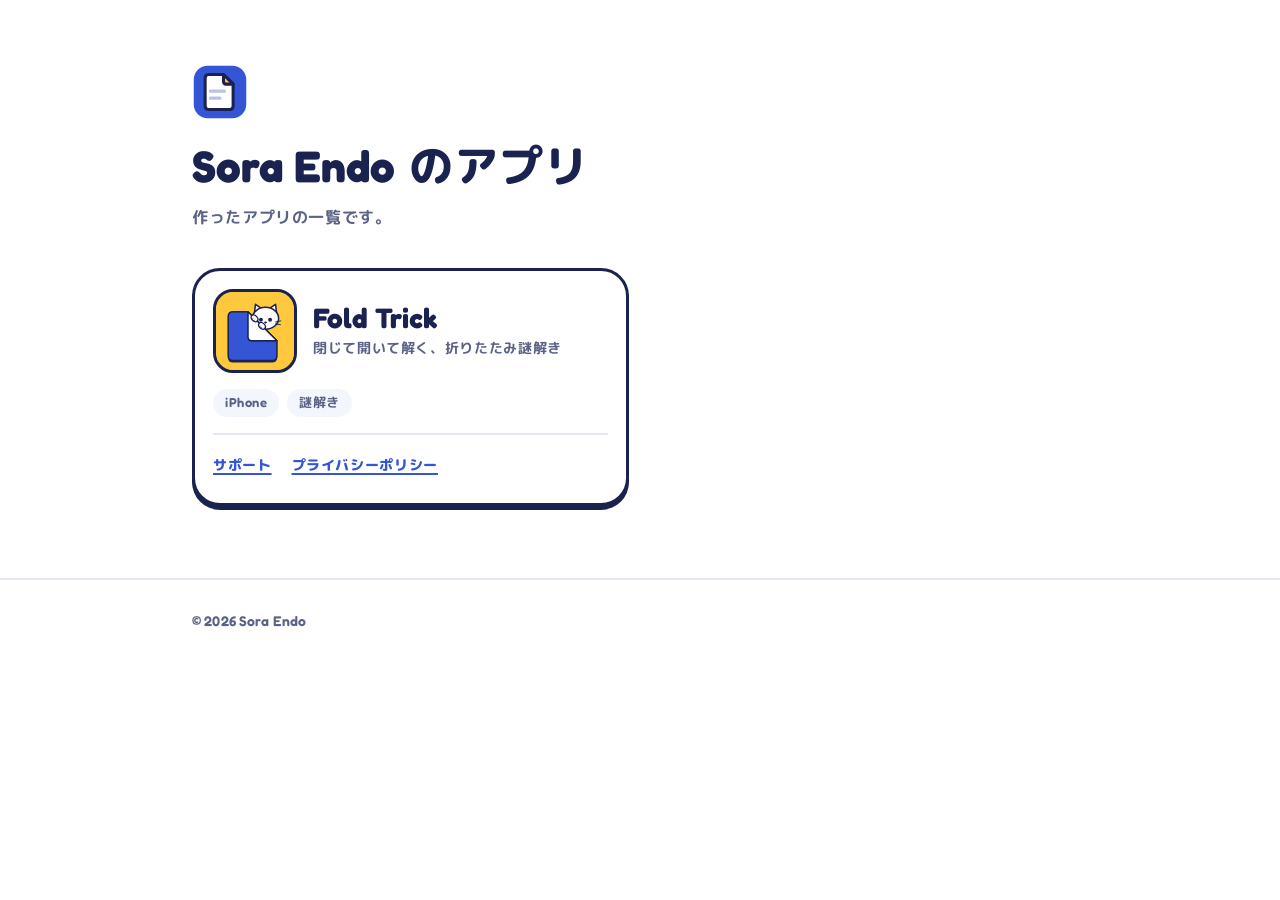
<file: index.html>
<!doctype html>
<html lang="ja">
<head>
<meta charset="utf-8">
<meta name="viewport" content="width=device-width, initial-scale=1, viewport-fit=cover">
<title>Sora Endo のアプリ</title>
<meta name="description" content="Sora Endo が作ったアプリの一覧です。">
<link rel="canonical" href="https://sora-endo-0912.github.io/">
<meta property="og:type" content="website">
<meta property="og:site_name" content="Sora Endo のアプリ">
<meta property="og:title" content="Sora Endo のアプリ">
<meta property="og:description" content="Sora Endo が作ったアプリの一覧です。">
<meta property="og:url" content="https://sora-endo-0912.github.io/">
<meta property="og:locale" content="ja_JP">
<meta name="twitter:card" content="summary">
<meta name="color-scheme" content="light dark">
<meta name="theme-color" content="#FFFFFF" media="(prefers-color-scheme: light)">
<meta name="theme-color" content="#0E1226" media="(prefers-color-scheme: dark)">
<link rel="icon" href="favicon.svg" type="image/svg+xml">
<link rel="preconnect" href="https://fonts.googleapis.com">
<link rel="preconnect" href="https://fonts.gstatic.com" crossorigin>
<link rel="stylesheet" href="https://fonts.googleapis.com/css2?family=Fredoka:wght@600;700&amp;family=M+PLUS+Rounded+1c:wght@700;800&amp;display=swap">
<link rel="stylesheet" href="style.css">
</head>
<body>
<main class="wrap">
  <div class="intro">
    <img class="intro__mark" src="favicon.svg" width="64" height="64" alt="">
    <h1><span class="en">Sora Endo</span> のアプリ</h1>
    <p>作ったアプリの一覧です。</p>
  </div>

  <!--
    アプリを足すとき:
    1. アプリごとにリポジトリを分け、https://sora-endo-0912.github.io/<リポジトリ名>/ で公開する（例: foldtrick）。
    2. 下の <li class="app"> を 1 つ写し、名前・サブタイトル・タグ・3 つのリンク・アイコン（img/<名前>-icon.svg）を替える。
       サポートとプライバシーポリシーのリンクの <span class="vh">Fold Trick の</span> も、そのアプリの名前に替える
       （読み上げのリンクの一覧で、どのアプリのサポートかを聞き分けられるように）。
    3. 新しい順に上へ並べる。
    app-ads.txt はこのリポジトリのルートに 1 つだけ置く（AdMob はここを見に来る）。同じ AdMob のアカウントのアプリなら、
    行は足さなくてよい（運営者 ID の 1 行が全部のアプリに効く）。別の広告網や別のアカウントを使うときだけ行を足す。
  -->
  <ul class="apps">
    <li class="app">
      <div class="app__top">
        <div class="app__icon"><img src="img/foldtrick-icon.svg" width="84" height="84" alt=""></div>
        <div class="app__title">
          <h2 class="app__name"><a class="app__link" href="foldtrick/">Fold Trick</a></h2>
          <p class="app__sub"><span class="nb">閉じて開いて解く、</span><span class="nb">折りたたみ謎解き</span></p>
        </div>
      </div>
      <p class="app__tags"><span class="en">iPhone</span><span>謎解き</span></p>
      <p class="app__more">
        <a href="foldtrick/support.html"><span class="vh">Fold Trick の</span>サポート</a>
        <a href="foldtrick/privacy.html"><span class="vh">Fold Trick の</span>プライバシーポリシー</a>
      </p>
    </li>
  </ul>
</main>

<footer class="foot">
  <div class="wrap"><p class="en">© 2026 Sora Endo</p></div>
</footer>
</body>
</html>
</file>
<file: style.css>
/* Sora Endo のアプリ一覧（https://sora-endo-0912.github.io/）
   色・ふち・影は Fold Trick の方向 2 と同じ値。アプリが増えても、作り手のページはこの 1 組で組む。 */

:root {
  color-scheme: light dark;
  --ground: #FFFFFF;
  --surface: #FFFFFF;
  --tint: #F4F6FD;
  --line: #1A2350;
  --locked-line: #7A84AB;
  --track: #E3E7F6;
  --label: #1A2350;
  --sub: #5A6386;
  --primary: #3355D6;
  --primary-pressed: #2443B8;
  --on-primary: #FFFFFF;
  --primary-text: #3355D6;
  --primary-text-hover: #2443B8;
  --accent: #FFC83D;
  --on-accent: #1A2350;

  --font-ja: "M PLUS Rounded 1c", "Hiragino Maru Gothic ProN", "Zen Maru Gothic", "BIZ UDPGothic", "Hiragino Sans", "Yu Gothic", Meiryo, sans-serif;
  --font-en: "Fredoka", "M PLUS Rounded 1c", "Hiragino Maru Gothic ProN", "Arial Rounded MT Bold", sans-serif;

  --border: 3px;
  --shadow: 0 4px 0 var(--line);
  --gutter: 16px;
}

@media (prefers-color-scheme: dark) {
  :root {
    --ground: #0E1226;
    --surface: #1A2148;
    --tint: #141A3A;
    --line: #6670AD;
    --locked-line: #5B66A0;
    --track: #2A3160;
    --label: #F4F6FD;
    --sub: #A3ABD0;
    --primary-text: #7D95FF;
    --primary-text-hover: #A9B9FF;
  }
}

*, *::before, *::after { box-sizing: border-box; }
html { -webkit-text-size-adjust: 100%; text-size-adjust: 100%; }

body {
  margin: 0;
  background: var(--ground);
  color: var(--label);
  font-family: var(--font-ja);
  font-weight: 700;
  font-size: 16px;
  line-height: 1.8;
  letter-spacing: 0.04em;
  overflow-wrap: anywhere;
  -webkit-font-smoothing: antialiased;
}

img, svg { display: block; max-width: 100%; }
p { margin: 0; }
a { color: var(--primary-text); text-underline-offset: 0.2em; text-decoration-thickness: 2px; }
a:hover { color: var(--primary-text-hover); }
:focus-visible { outline: 3px solid var(--primary-text); outline-offset: 3px; border-radius: 6px; }
.nb { display: inline-block; }
.vh {
  position: absolute !important;
  width: 1px; height: 1px;
  margin: -1px; padding: 0;
  overflow: hidden;
  clip-path: inset(50%);
  white-space: nowrap;
  border: 0;
}
.en { font-family: var(--font-en); font-weight: 600; letter-spacing: 0.01em; }

.wrap { width: 100%; max-width: 960px; margin: 0 auto; padding: 0 var(--gutter); }

/* 頭（作り手の印と見出し。名前は h1 の 1 か所だけに出す） */
.intro { padding: 40px 0 8px; }
.intro__mark { width: 56px; height: 56px; margin-bottom: 18px; }
.intro h1 {
  margin: 0;
  font-size: clamp(28px, 7.4vw, 44px);
  font-weight: 800;
  line-height: 1.25;
  letter-spacing: 0.02em;
}
.intro h1 .en { font-weight: 700; letter-spacing: 0; }
.intro p { margin-top: 10px; color: var(--sub); font-size: 16px; }

/* アプリのカード。1 つのアプリ = <li class="app"> 1 つ（下の HTML のコメントの手順で足す） */
.apps {
  margin: 28px 0 0;
  padding: 0;
  list-style: none;
  display: grid;
  gap: 22px;
}
.app {
  position: relative;
  display: grid;
  gap: 16px;
  padding: 18px 18px 16px;
  border: var(--border) solid var(--line);
  border-radius: 28px;
  background: var(--surface);
  box-shadow: var(--shadow);
  transition: transform 0.08s ease, box-shadow 0.08s ease;
}
.app:hover { background: var(--tint); }
.app:has(.app__link:active) { transform: translateY(4px); box-shadow: 0 0 0 var(--line); }
.app__top { display: flex; align-items: center; gap: 16px; }
.app__icon {
  width: 84px;
  height: 84px;
  flex-shrink: 0;
  border-radius: 20px;
  border: var(--border) solid var(--line);
  background: var(--accent);
  overflow: hidden;
}
.app__icon img { width: 100%; height: 100%; }
.app__title { min-width: 0; display: grid; gap: 4px; }
.app__name { margin: 0; font-family: var(--font-en); font-weight: 700; font-size: 28px; line-height: 1.1; letter-spacing: 0; }
.app__link { color: var(--label); text-decoration: none; }
.app__link:hover { color: var(--label); }
.app__link::after { content: ""; position: absolute; inset: 0; border-radius: 25px; }
.app__link:focus-visible { outline: none; }
.app__link:focus-visible::after { outline: 3px solid var(--primary-text); outline-offset: 5px; }
.app__sub { font-size: 14px; line-height: 1.55; color: var(--sub); }
.app__tags { display: flex; flex-wrap: wrap; gap: 8px; }
.app__tags span {
  display: inline-flex;
  align-items: center;
  min-height: 28px;
  padding: 2px 12px;
  border-radius: 999px;
  background: var(--tint);
  color: var(--sub);
  font-size: 13px;
  letter-spacing: 0.04em;
}
.app:hover .app__tags span { background: var(--surface); }
.app__more {
  position: relative;
  z-index: 1;
  display: flex;
  flex-wrap: wrap;
  gap: 0 20px;
  padding-top: 8px;
  border-top: 2px solid var(--track);
  font-size: 14px;
}
.app__more a { display: inline-flex; align-items: center; min-height: 44px; font-weight: 800; }

.foot {
  margin-top: 72px;
  padding: 28px 0 40px;
  border-top: 2px solid var(--track);
  color: var(--sub);
  font-size: 13px;
}
.foot .en { font-size: 14px; }

/* 移動のお知らせ（privacy.html・support.html）と、見つからないページ（404.html） */
.moved { padding-top: 56px; display: grid; gap: 16px; justify-items: start; }
.moved h1 { margin: 0; font-size: 24px; font-weight: 800; line-height: 1.4; letter-spacing: 0.02em; }
.btn {
  display: inline-flex;
  align-items: center;
  gap: 10px;
  min-height: 56px;
  padding: 10px 22px 10px 18px;
  border: var(--border) solid var(--line);
  border-radius: 20px;
  background: var(--primary);
  color: var(--on-primary);
  box-shadow: var(--shadow);
  font-size: 17px;
  font-weight: 800;
  line-height: 1.4;
  letter-spacing: 0.04em;
  text-decoration: none;
}
.btn:hover { color: var(--on-primary); background: var(--primary-pressed); }
.btn:active { transform: translateY(4px); box-shadow: 0 0 0 var(--line); }
.btn svg { width: 20px; height: 20px; flex-shrink: 0; }

@media (min-width: 720px) {
  :root { --gutter: 32px; }
  .apps { grid-template-columns: repeat(2, minmax(0, 1fr)); }
  .intro { padding-top: 64px; }
}

@media (prefers-reduced-motion: reduce) {
  *, *::before, *::after { transition: none !important; }
}
</file>
